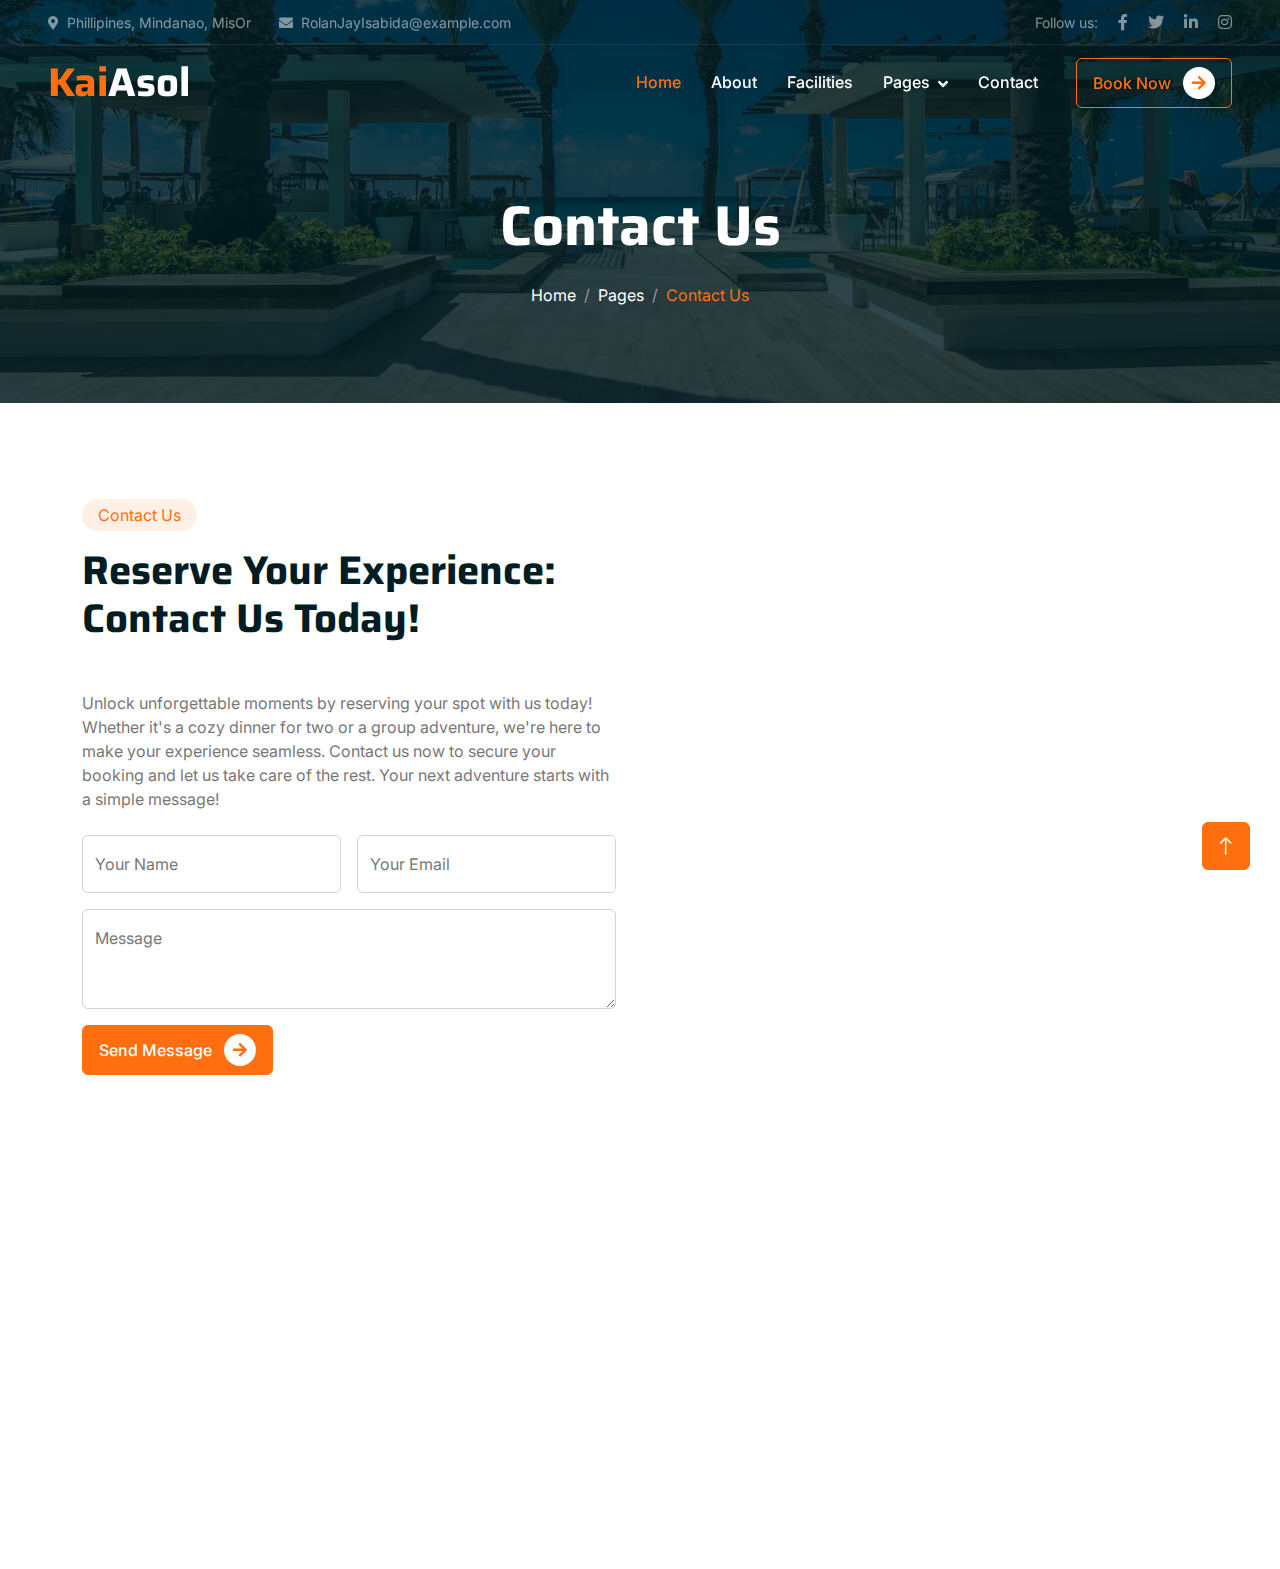
<file: contact.html>
<!DOCTYPE html>
<html lang="en">

<head>
    <meta charset="utf-8">
    <title>Sample Title</title>
    <meta content="width=device-width, initial-scale=1.0" name="viewport">
    <meta content="" name="keywords">
    <meta content="" name="description">

    <!-- Favicon -->
    <link href="img/favicon.ico" rel="icon">

    <!-- Google Web Fonts -->
    <link rel="preconnect" href="https://fonts.googleapis.com">
    <link rel="preconnect" href="https://fonts.gstatic.com" crossorigin>
    <link href="https://fonts.googleapis.com/css2?family=Inter:wght@400;500;600&family=Saira:wght@500;600;700&display=swap" rel="stylesheet"> 

    <!-- Icon Font Stylesheet -->
    <link href="https://cdnjs.cloudflare.com/ajax/libs/font-awesome/5.10.0/css/all.min.css" rel="stylesheet">
    <link href="https://cdn.jsdelivr.net/npm/bootstrap-icons@1.4.1/font/bootstrap-icons.css" rel="stylesheet">

    <!-- Libraries Stylesheet -->
    <link href="lib/animate/animate.min.css" rel="stylesheet">
    <link href="lib/owlcarousel/assets/owl.carousel.min.css" rel="stylesheet">

    <!-- Customized Bootstrap Stylesheet -->
    <link href="css/bootstrap.min.css" rel="stylesheet">

    <!-- Template Stylesheet -->
    <link href="css/style.css" rel="stylesheet">
</head>

<body>
    <!-- Spinner Start -->
    <div id="spinner" class="show bg-white position-fixed translate-middle w-100 vh-100 top-50 start-50 d-flex align-items-center justify-content-center">
        <div class="spinner-grow text-primary" role="status"></div>
    </div>
    <!-- Spinner End -->


    <!-- Navbar Start -->
    <div class="container-fluid fixed-top px-0 wow fadeIn" data-wow-delay="0.1s">

        <div class="top-bar text-white-50 row gx-0 align-items-center d-none d-lg-flex">
            <div class="col-lg-6 px-5 text-start">
                <small><i class="fa fa-map-marker-alt me-2"></i>Phillipines, Mindanao, MisOr</small>
                <small class="ms-4"><i class="fa fa-envelope me-2"></i>RolanJayIsabida@example.com</small>
            </div>
            <div class="col-lg-6 px-5 text-end">
                <small>Follow us:</small>
                <a class="text-white-50 ms-3" href=""><i class="fab fa-facebook-f"></i></a>
                <a class="text-white-50 ms-3" href=""><i class="fab fa-twitter"></i></a>
                <a class="text-white-50 ms-3" href=""><i class="fab fa-linkedin-in"></i></a>
                <a class="text-white-50 ms-3" href=""><i class="fab fa-instagram"></i></a>
            </div>
        </div>

        <nav class="navbar navbar-expand-lg navbar-dark py-lg-0 px-lg-5 wow fadeIn" data-wow-delay="0.1s">
            <a href="index.html" class="navbar-brand ms-4 ms-lg-0">
                <h1 class="fw-bold text-primary m-0">Kai<span class="text-white">Asol</span></h1>
            </a>
            <button type="button" class="navbar-toggler me-4" data-bs-toggle="collapse" data-bs-target="#navbarCollapse">
                <span class="navbar-toggler-icon"></span>
            </button>
            <div class="collapse navbar-collapse" id="navbarCollapse">
                <div class="navbar-nav ms-auto p-4 p-lg-0">
                    <a href="index.html" class="nav-item nav-link active">Home</a>
                    <a href="about.html" class="nav-item nav-link">About</a>
                    <a href="causes.html" class="nav-item nav-link">Facilities</a>
                    <div class="nav-item dropdown">
                        <a href="#" class="nav-link dropdown-toggle" data-bs-toggle="dropdown">Pages</a>
                        <div class="dropdown-menu m-0">
                            <a href="" class="dropdown-item">Room</a>
                            <a href="" class="dropdown-item">Cottage</a>
                            <a href="" class="dropdown-item">Event Hall</a>
                            <a href="" class="dropdown-item">Exsample One</a>
                            <a href="" class="dropdown-item">Exsample Two</a>
                        </div>
                    </div>
                    <a href="contact.html" class="nav-item nav-link">Contact</a>
                </div>
                <div class="d-none d-lg-flex ms-2">
                    <a class="btn btn-outline-primary py-2 px-3" href="">
                        Book Now
                        <div class="d-inline-flex btn-sm-square bg-white text-primary rounded-circle ms-2">
                            <i class="fa fa-arrow-right"></i>
                        </div>
                    </a>
                </div>
            </div>
        </nav>
    </div>
    <!-- Navbar End -->


    <!-- Page Header Start -->
    <div class="container-fluid page-header mb-5 wow fadeIn" data-wow-delay="0.1s">
        <div class="container text-center">
            <h1 class="display-4 text-white animated slideInDown mb-4">Contact Us</h1>
            <nav aria-label="breadcrumb animated slideInDown">
                <ol class="breadcrumb justify-content-center mb-0">
                    <li class="breadcrumb-item"><a class="text-white" href="#">Home</a></li>
                    <li class="breadcrumb-item"><a class="text-white" href="#">Pages</a></li>
                    <li class="breadcrumb-item text-primary active" aria-current="page">Contact Us</li>
                </ol>
            </nav>
        </div>
    </div>
    <!-- Page Header End -->


    <!-- Contact Start -->
    <div class="container-xxl py-5">
        <div class="container">
            <div class="row g-5">
                <div class="col-lg-6 wow fadeIn" data-wow-delay="0.1s">
                    <div class="d-inline-block rounded-pill bg-secondary text-primary py-1 px-3 mb-3">Contact Us</div>
                    <h1 class="display-6 mb-5">Reserve Your Experience: Contact Us Today!

                    </h1>
                    <p class="mb-4">Unlock unforgettable moments by reserving your spot with us today! Whether it's a cozy dinner for two or a group adventure, we're here to make your experience seamless. Contact us now to secure your booking and let us take care of the rest. Your next adventure starts with a simple message!</p>
                    <form>
                        <div class="row g-3">
                            <div class="col-md-6">
                                <div class="form-floating">
                                    <input type="text" class="form-control" id="name" placeholder="Your Name">
                                    <label for="name">Your Name</label>
                                </div>
                            </div>
                            <div class="col-md-6">
                                <div class="form-floating">
                                    <input type="email" class="form-control" id="email" placeholder="Your Email">
                                    <label for="email">Your Email</label>
                                </div>
                            </div>
                            <!-- <div class="col-12">
                                <div class="form-floating">
                                    <input type="text" class="form-control" id="subject" placeholder="Subject">
                                    <label for="subject">Subject</label>
                                </div>
                            </div> -->
                            <div class="col-12">
                                <div class="form-floating">
                                    <textarea class="form-control" placeholder="Leave a message here" id="message" style="height: 100px"></textarea>
                                    <label for="message">Message</label>
                                </div>
                            </div>
                            <div class="col-12">
                                <button class="btn btn-primary py-2 px-3 me-3">
                                    Send Message
                                    <div class="d-inline-flex btn-sm-square bg-white text-primary rounded-circle ms-2">
                                        <i class="fa fa-arrow-right"></i>
                                    </div>
                                </button>
                            </div>
                        </div>
                    </form>
                </div>
                <div class="col-lg-6 wow fadeIn" data-wow-delay="0.5s" style="min-height: 450px;">
                    <div class="position-relative rounded overflow-hidden h-100">
                        <iframe class="position-relative w-100 h-100"
                        src="https://www.google.com/maps/embed?pb=!1m18!1m12!1m3!1d3001156.4288297426!2d-78.01371936852176!3d42.72876761954724!2m3!1f0!2f0!3f0!3m2!1i1024!2i768!4f13.1!3m3!1m2!1s0x4ccc4bf0f123a5a9%3A0xddcfc6c1de189567!2sNew%20York%2C%20USA!5e0!3m2!1sen!2sbd!4v1603794290143!5m2!1sen!2sbd"
                        frameborder="0" style="min-height: 450px; border:0;" allowfullscreen="" aria-hidden="false"
                        tabindex="0"></iframe>
                    </div>
                </div>
            </div>
        </div>
    </div>
    <!-- Contact End -->


    <!-- Footer Start -->
    <div class="container-fluid bg-dark text-white-50 footer mt-5 pt-5 wow fadeIn" data-wow-delay="0.1s">
        <div class="container py-5">
            <div class="row g-5">
                <div class="col-lg-3 col-md-6">
                    <h1 class="fw-bold text-primary mb-4">Kai<span class="text-white">Azol</span></h1>
                    <p>Lorem ipsum dolor sit amet consectetur adipisicing elit. Aut officiis enim excepturi quae consequuntur, dolorem corrupti vitae ex doloremque fuga.</p>
                    <div class="d-flex pt-2">
                        <a class="btn btn-square me-1" href=""><i class="fab fa-twitter"></i></a>
                        <a class="btn btn-square me-1" href=""><i class="fab fa-facebook-f"></i></a>
                        <a class="btn btn-square me-1" href=""><i class="fab fa-youtube"></i></a>
                        <a class="btn btn-square me-0" href=""><i class="fab fa-linkedin-in"></i></a>
                    </div>
                </div>
                <div class="col-lg-3 col-md-6">
                    <h5 class="text-light mb-4">Address</h5>
                    <p><i class="fa fa-map-marker-alt me-3"></i>Phillipines , Mindanao, MisOr</p>
                    <p><i class="fa fa-phone-alt me-3"></i>+000 000 000 00</p>
                    <p><i class="fa fa-envelope me-3"></i>RolanJayIsabida@example.com</p>
                </div>
                <div class="col-lg-3 col-md-6">
                    <h5 class="text-light mb-4">Quick Links</h5>
                    <a class="btn btn-link" href="">About Us</a>
                    <a class="btn btn-link" href="">Contact Us</a>
                    <a class="btn btn-link" href="">Our Services</a>
                    <a class="btn btn-link" href="">Terms & Condition</a>
                    <a class="btn btn-link" href="">Support</a>
                </div>
                <div class="col-lg-3 col-md-6">
                   
                    <div class="position-relative mx-auto" style="max-width: 400px;">
                        <button type="button" class="btn btn-primary py-2 position-absolute top-0 end-0 mt-2 me-2">Book Now</button>
                    </div>
                </div>
            </div>
        </div>
        <!-- <div class="container-fluid copyright">
            <div class="container">
                <div class="row">
                    <div class="col-md-6 text-center text-md-start mb-3 mb-md-0">
                        &copy; <a href="#">Your Site Name</a>, All Right Reserved.
                    </div>
                    <div class="col-md-6 text-center text-md-end"> -->
                        <!--/*** This template is free as long as you keep the footer author’s credit link/attribution link/backlink. If you'd like to use the template without the footer author’s credit link/attribution link/backlink, you can purchase the Credit Removal License from "https://htmlcodex.com/credit-removal". Thank you for your support. ***/-->
                        <!-- Designed By <a href="https://htmlcodex.com">HTML Codex</a>
                    </div>
                </div>
            </div>
        </div> -->
    </div>
    <!-- Footer End -->


    <!-- Back to Top -->
    <a href="#" class="btn btn-lg btn-primary btn-lg-square back-to-top"><i class="bi bi-arrow-up"></i></a>


    <!-- JavaScript Libraries -->
    <script src="https://code.jquery.com/jquery-3.4.1.min.js"></script>
    <script src="https://cdn.jsdelivr.net/npm/bootstrap@5.0.0/dist/js/bootstrap.bundle.min.js"></script>
    <script src="lib/wow/wow.min.js"></script>
    <script src="lib/easing/easing.min.js"></script>
    <script src="lib/waypoints/waypoints.min.js"></script>
    <script src="lib/owlcarousel/owl.carousel.min.js"></script>
    <script src="lib/parallax/parallax.min.js"></script>

    <!-- Template Javascript -->
    <script src="js/main.js"></script>
</body>

</html>
</file>
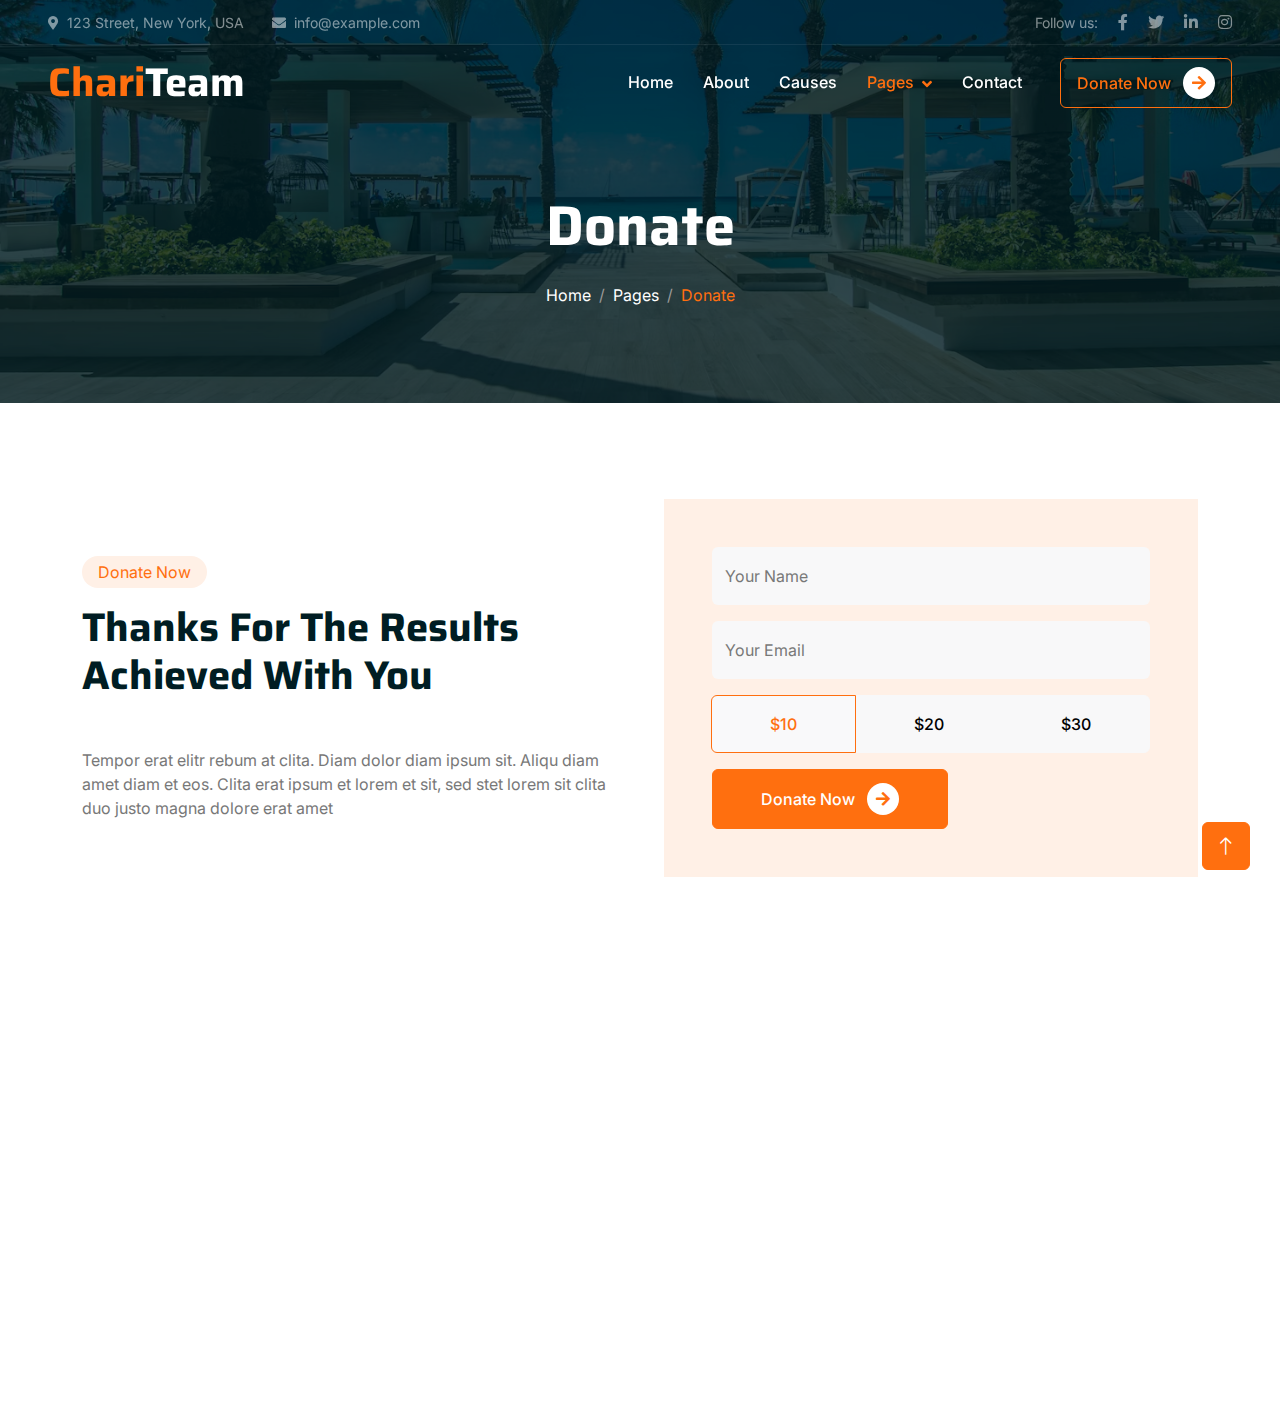
<file: donate.html>
<!DOCTYPE html>
<html lang="en">

<head>
    <meta charset="utf-8">
    <title>ChariTeam - Free Nonprofit Website Template</title>
    <meta content="width=device-width, initial-scale=1.0" name="viewport">
    <meta content="" name="keywords">
    <meta content="" name="description">

    <!-- Favicon -->
    <link href="img/favicon.ico" rel="icon">

    <!-- Google Web Fonts -->
    <link rel="preconnect" href="https://fonts.googleapis.com">
    <link rel="preconnect" href="https://fonts.gstatic.com" crossorigin>
    <link href="https://fonts.googleapis.com/css2?family=Inter:wght@400;500;600&family=Saira:wght@500;600;700&display=swap" rel="stylesheet"> 

    <!-- Icon Font Stylesheet -->
    <link href="https://cdnjs.cloudflare.com/ajax/libs/font-awesome/5.10.0/css/all.min.css" rel="stylesheet">
    <link href="https://cdn.jsdelivr.net/npm/bootstrap-icons@1.4.1/font/bootstrap-icons.css" rel="stylesheet">

    <!-- Libraries Stylesheet -->
    <link href="lib/animate/animate.min.css" rel="stylesheet">
    <link href="lib/owlcarousel/assets/owl.carousel.min.css" rel="stylesheet">

    <!-- Customized Bootstrap Stylesheet -->
    <link href="css/bootstrap.min.css" rel="stylesheet">

    <!-- Template Stylesheet -->
    <link href="css/style.css" rel="stylesheet">
</head>

<body>
    <!-- Spinner Start -->
    <div id="spinner" class="show bg-white position-fixed translate-middle w-100 vh-100 top-50 start-50 d-flex align-items-center justify-content-center">
        <div class="spinner-grow text-primary" role="status"></div>
    </div>
    <!-- Spinner End -->


    <!-- Navbar Start -->
    <div class="container-fluid fixed-top px-0 wow fadeIn" data-wow-delay="0.1s">
        <div class="top-bar text-white-50 row gx-0 align-items-center d-none d-lg-flex">
            <div class="col-lg-6 px-5 text-start">
                <small><i class="fa fa-map-marker-alt me-2"></i>123 Street, New York, USA</small>
                <small class="ms-4"><i class="fa fa-envelope me-2"></i>info@example.com</small>
            </div>
            <div class="col-lg-6 px-5 text-end">
                <small>Follow us:</small>
                <a class="text-white-50 ms-3" href=""><i class="fab fa-facebook-f"></i></a>
                <a class="text-white-50 ms-3" href=""><i class="fab fa-twitter"></i></a>
                <a class="text-white-50 ms-3" href=""><i class="fab fa-linkedin-in"></i></a>
                <a class="text-white-50 ms-3" href=""><i class="fab fa-instagram"></i></a>
            </div>
        </div>

        <nav class="navbar navbar-expand-lg navbar-dark py-lg-0 px-lg-5 wow fadeIn" data-wow-delay="0.1s">
            <a href="index.html" class="navbar-brand ms-4 ms-lg-0">
                <h1 class="fw-bold text-primary m-0">Chari<span class="text-white">Team</span></h1>
            </a>
            <button type="button" class="navbar-toggler me-4" data-bs-toggle="collapse" data-bs-target="#navbarCollapse">
                <span class="navbar-toggler-icon"></span>
            </button>
            <div class="collapse navbar-collapse" id="navbarCollapse">
                <div class="navbar-nav ms-auto p-4 p-lg-0">
                    <a href="index.html" class="nav-item nav-link">Home</a>
                    <a href="about.html" class="nav-item nav-link">About</a>
                    <a href="causes.html" class="nav-item nav-link">Causes</a>
                    <div class="nav-item dropdown">
                        <a href="#" class="nav-link dropdown-toggle active" data-bs-toggle="dropdown">Pages</a>
                        <div class="dropdown-menu m-0">
                            <a href="service.html" class="dropdown-item">Service</a>
                            <a href="donate.html" class="dropdown-item active">Donate</a>
                            <a href="team.html" class="dropdown-item">Our Team</a>
                            <a href="testimonial.html" class="dropdown-item">Testimonial</a>
                            <a href="404.html" class="dropdown-item">404 Page</a>
                        </div>
                    </div>
                    <a href="contact.html" class="nav-item nav-link">Contact</a>
                </div>
                <div class="d-none d-lg-flex ms-2">
                    <a class="btn btn-outline-primary py-2 px-3" href="">
                        Donate Now
                        <div class="d-inline-flex btn-sm-square bg-white text-primary rounded-circle ms-2">
                            <i class="fa fa-arrow-right"></i>
                        </div>
                    </a>
                </div>
            </div>
        </nav>
    </div>
    <!-- Navbar End -->


    <!-- Page Header Start -->
    <div class="container-fluid page-header mb-5 wow fadeIn" data-wow-delay="0.1s">
        <div class="container text-center">
            <h1 class="display-4 text-white animated slideInDown mb-4">Donate</h1>
            <nav aria-label="breadcrumb animated slideInDown">
                <ol class="breadcrumb justify-content-center mb-0">
                    <li class="breadcrumb-item"><a class="text-white" href="#">Home</a></li>
                    <li class="breadcrumb-item"><a class="text-white" href="#">Pages</a></li>
                    <li class="breadcrumb-item text-primary active" aria-current="page">Donate</li>
                </ol>
            </nav>
        </div>
    </div>
    <!-- Page Header End -->


    <!-- Donate Start -->
    <div class="container-fluid py-5">
        <div class="container">
            <div class="row g-5 align-items-center">
                <div class="col-lg-6 wow fadeIn" data-wow-delay="0.1s">
                    <div class="d-inline-block rounded-pill bg-secondary text-primary py-1 px-3 mb-3">Donate Now</div>
                    <h1 class="display-6 mb-5">Thanks For The Results Achieved With You</h1>
                    <p class="mb-0">Tempor erat elitr rebum at clita. Diam dolor diam ipsum sit. Aliqu diam amet diam et eos. Clita erat ipsum et lorem et sit, sed stet lorem sit clita duo justo magna dolore erat amet</p>
                </div>
                <div class="col-lg-6 wow fadeIn" data-wow-delay="0.5s">
                    <div class="h-100 bg-secondary p-5">
                        <form>
                            <div class="row g-3">
                                <div class="col-12">
                                    <div class="form-floating">
                                        <input type="text" class="form-control bg-light border-0" id="name" placeholder="Your Name">
                                        <label for="name">Your Name</label>
                                    </div>
                                </div>
                                <div class="col-12">
                                    <div class="form-floating">
                                        <input type="email" class="form-control bg-light border-0" id="email" placeholder="Your Email">
                                        <label for="email">Your Email</label>
                                    </div>
                                </div>
                                <div class="col-12">
                                    <div class="btn-group d-flex justify-content-around">
                                        <input type="radio" class="btn-check" name="btnradio" id="btnradio1" checked>
                                        <label class="btn btn-light py-3" for="btnradio1">$10</label>

                                        <input type="radio" class="btn-check" name="btnradio" id="btnradio2">
                                        <label class="btn btn-light py-3" for="btnradio2">$20</label>

                                        <input type="radio" class="btn-check" name="btnradio" id="btnradio3">
                                        <label class="btn btn-light py-3" for="btnradio3">$30</label>
                                    </div>
                                </div>
                                <div class="col-12">
                                    <button class="btn btn-primary px-5" style="height: 60px;">
                                        Donate Now
                                        <div class="d-inline-flex btn-sm-square bg-white text-primary rounded-circle ms-2">
                                            <i class="fa fa-arrow-right"></i>
                                        </div>
                                    </button>
                                </div>
                            </div>
                        </form>
                    </div>
                </div>
            </div>
        </div>
    </div>
    <!-- Donate End -->
        

    <!-- Footer Start -->
    <div class="container-fluid bg-dark text-white-50 footer mt-5 pt-5 wow fadeIn" data-wow-delay="0.1s">
        <div class="container py-5">
            <div class="row g-5">
                <div class="col-lg-3 col-md-6">
                    <h1 class="fw-bold text-primary mb-4">Chari<span class="text-white">Team</span></h1>
                    <p>Diam dolor diam ipsum sit. Aliqu diam amet diam et eos. Clita erat ipsum et lorem et sit, sed stet lorem sit clita</p>
                    <div class="d-flex pt-2">
                        <a class="btn btn-square me-1" href=""><i class="fab fa-twitter"></i></a>
                        <a class="btn btn-square me-1" href=""><i class="fab fa-facebook-f"></i></a>
                        <a class="btn btn-square me-1" href=""><i class="fab fa-youtube"></i></a>
                        <a class="btn btn-square me-0" href=""><i class="fab fa-linkedin-in"></i></a>
                    </div>
                </div>
                <div class="col-lg-3 col-md-6">
                    <h5 class="text-light mb-4">Address</h5>
                    <p><i class="fa fa-map-marker-alt me-3"></i>123 Street, New York, USA</p>
                    <p><i class="fa fa-phone-alt me-3"></i>+012 345 67890</p>
                    <p><i class="fa fa-envelope me-3"></i>info@example.com</p>
                </div>
                <div class="col-lg-3 col-md-6">
                    <h5 class="text-light mb-4">Quick Links</h5>
                    <a class="btn btn-link" href="">About Us</a>
                    <a class="btn btn-link" href="">Contact Us</a>
                    <a class="btn btn-link" href="">Our Services</a>
                    <a class="btn btn-link" href="">Terms & Condition</a>
                    <a class="btn btn-link" href="">Support</a>
                </div>
                <div class="col-lg-3 col-md-6">
                    <h5 class="text-light mb-4">Newsletter</h5>
                    <p>Dolor amet sit justo amet elitr clita ipsum elitr est.</p>
                    <div class="position-relative mx-auto" style="max-width: 400px;">
                        <input class="form-control bg-transparent w-100 py-3 ps-4 pe-5" type="text" placeholder="Your email">
                        <button type="button" class="btn btn-primary py-2 position-absolute top-0 end-0 mt-2 me-2">SignUp</button>
                    </div>
                </div>
            </div>
        </div>
        <div class="container-fluid copyright">
            <div class="container">
                <div class="row">
                    <div class="col-md-6 text-center text-md-start mb-3 mb-md-0">
                        &copy; <a href="#">Your Site Name</a>, All Right Reserved.
                    </div>
                    <div class="col-md-6 text-center text-md-end">
                        <!--/*** This template is free as long as you keep the footer author’s credit link/attribution link/backlink. If you'd like to use the template without the footer author’s credit link/attribution link/backlink, you can purchase the Credit Removal License from "https://htmlcodex.com/credit-removal". Thank you for your support. ***/-->
                        Designed By <a href="https://htmlcodex.com">HTML Codex</a>
                    </div>
                </div>
            </div>
        </div>
    </div>
    <!-- Footer End -->


    <!-- Back to Top -->
    <a href="#" class="btn btn-lg btn-primary btn-lg-square back-to-top"><i class="bi bi-arrow-up"></i></a>


    <!-- JavaScript Libraries -->
    <script src="https://code.jquery.com/jquery-3.4.1.min.js"></script>
    <script src="https://cdn.jsdelivr.net/npm/bootstrap@5.0.0/dist/js/bootstrap.bundle.min.js"></script>
    <script src="lib/wow/wow.min.js"></script>
    <script src="lib/easing/easing.min.js"></script>
    <script src="lib/waypoints/waypoints.min.js"></script>
    <script src="lib/owlcarousel/owl.carousel.min.js"></script>
    <script src="lib/parallax/parallax.min.js"></script>

    <!-- Template Javascript -->
    <script src="js/main.js"></script>
</body>

</html>
</file>
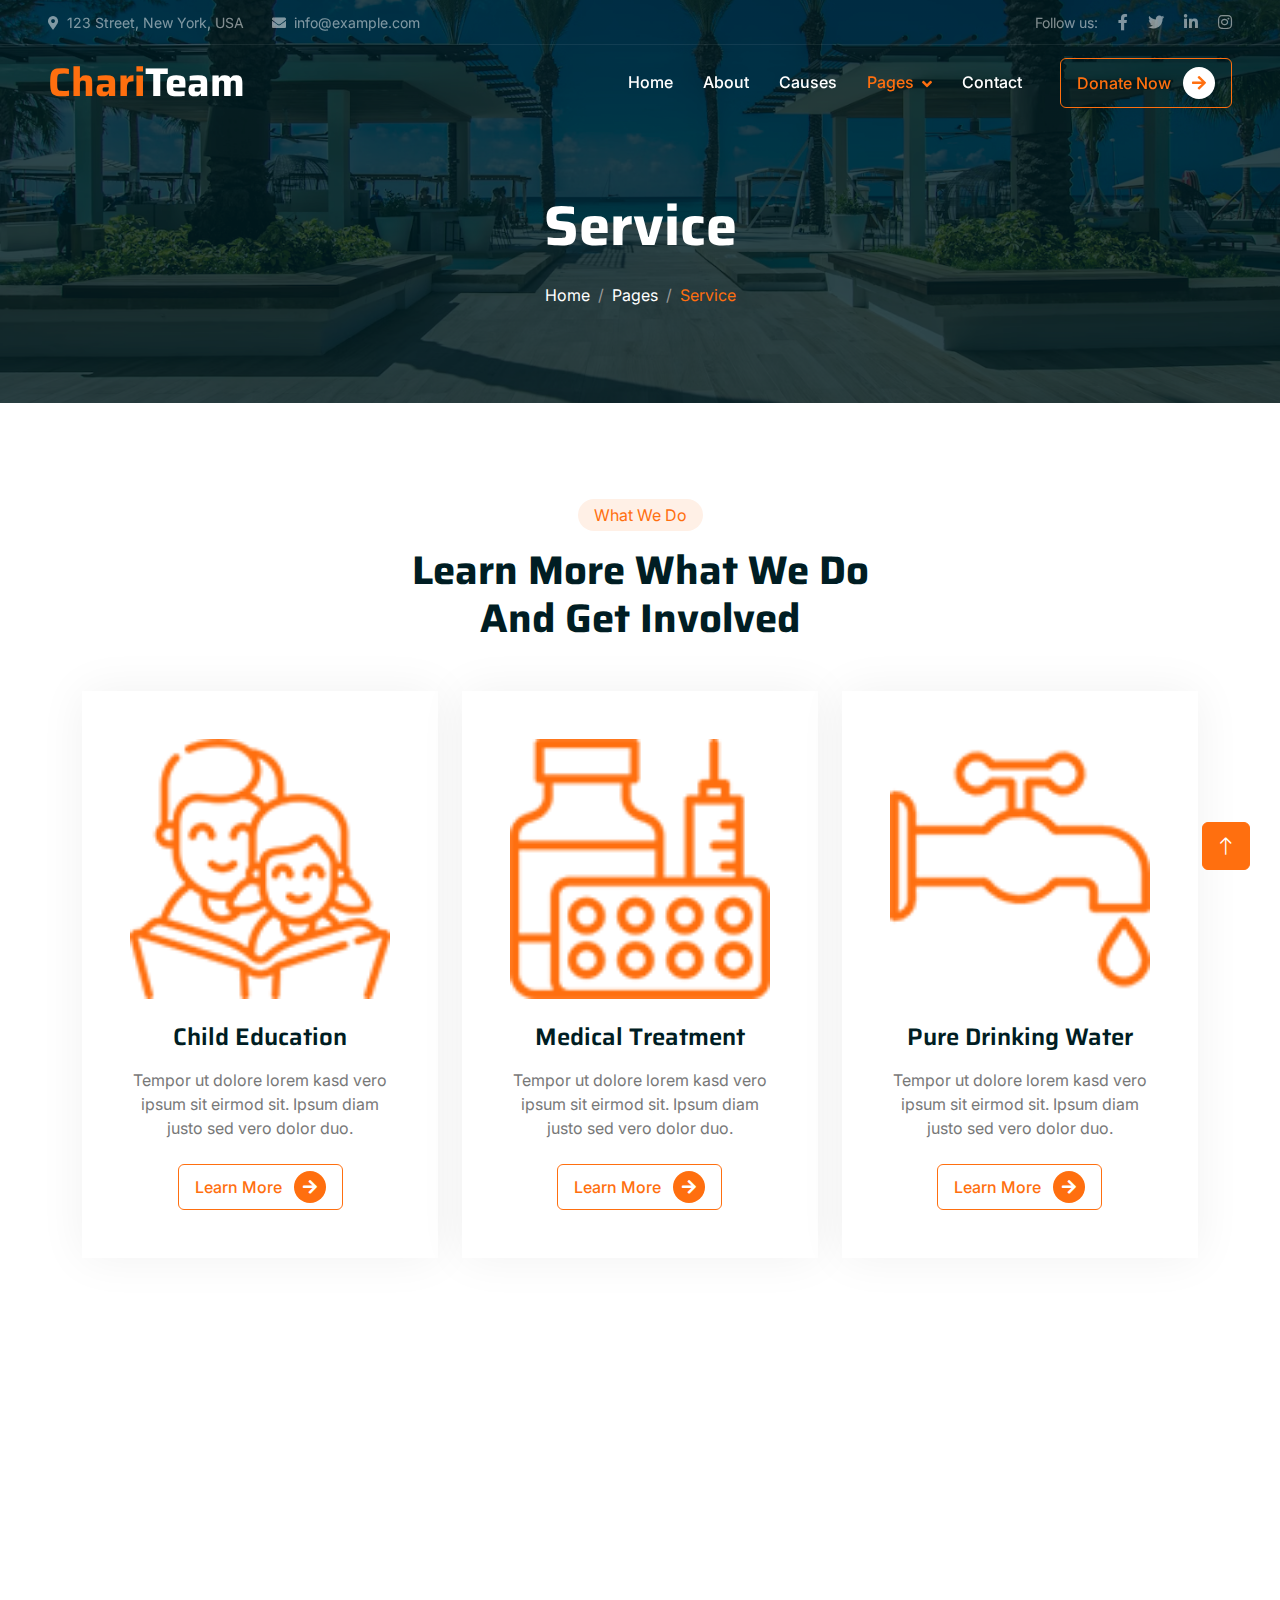
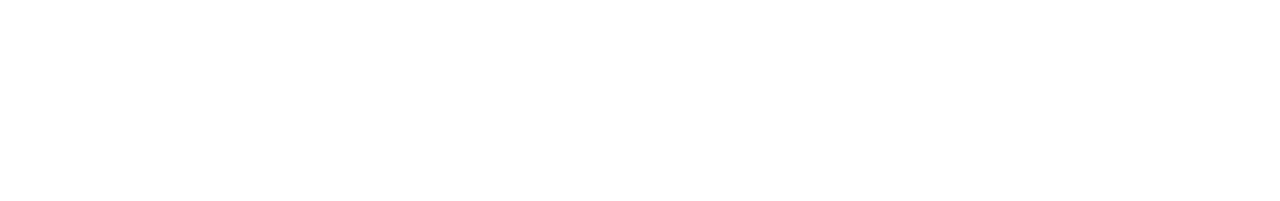
<file: service.html>
<!DOCTYPE html>
<html lang="en">

<head>
    <meta charset="utf-8">
    <title>ChariTeam - Free Nonprofit Website Template</title>
    <meta content="width=device-width, initial-scale=1.0" name="viewport">
    <meta content="" name="keywords">
    <meta content="" name="description">

    <!-- Favicon -->
    <link href="img/favicon.ico" rel="icon">

    <!-- Google Web Fonts -->
    <link rel="preconnect" href="https://fonts.googleapis.com">
    <link rel="preconnect" href="https://fonts.gstatic.com" crossorigin>
    <link href="https://fonts.googleapis.com/css2?family=Inter:wght@400;500;600&family=Saira:wght@500;600;700&display=swap" rel="stylesheet"> 

    <!-- Icon Font Stylesheet -->
    <link href="https://cdnjs.cloudflare.com/ajax/libs/font-awesome/5.10.0/css/all.min.css" rel="stylesheet">
    <link href="https://cdn.jsdelivr.net/npm/bootstrap-icons@1.4.1/font/bootstrap-icons.css" rel="stylesheet">

    <!-- Libraries Stylesheet -->
    <link href="lib/animate/animate.min.css" rel="stylesheet">
    <link href="lib/owlcarousel/assets/owl.carousel.min.css" rel="stylesheet">

    <!-- Customized Bootstrap Stylesheet -->
    <link href="css/bootstrap.min.css" rel="stylesheet">

    <!-- Template Stylesheet -->
    <link href="css/style.css" rel="stylesheet">
</head>

<body>
    <!-- Spinner Start -->
    <div id="spinner" class="show bg-white position-fixed translate-middle w-100 vh-100 top-50 start-50 d-flex align-items-center justify-content-center">
        <div class="spinner-grow text-primary" role="status"></div>
    </div>
    <!-- Spinner End -->


    <!-- Navbar Start -->
    <div class="container-fluid fixed-top px-0 wow fadeIn" data-wow-delay="0.1s">
        <div class="top-bar text-white-50 row gx-0 align-items-center d-none d-lg-flex">
            <div class="col-lg-6 px-5 text-start">
                <small><i class="fa fa-map-marker-alt me-2"></i>123 Street, New York, USA</small>
                <small class="ms-4"><i class="fa fa-envelope me-2"></i>info@example.com</small>
            </div>
            <div class="col-lg-6 px-5 text-end">
                <small>Follow us:</small>
                <a class="text-white-50 ms-3" href=""><i class="fab fa-facebook-f"></i></a>
                <a class="text-white-50 ms-3" href=""><i class="fab fa-twitter"></i></a>
                <a class="text-white-50 ms-3" href=""><i class="fab fa-linkedin-in"></i></a>
                <a class="text-white-50 ms-3" href=""><i class="fab fa-instagram"></i></a>
            </div>
        </div>

        <nav class="navbar navbar-expand-lg navbar-dark py-lg-0 px-lg-5 wow fadeIn" data-wow-delay="0.1s">
            <a href="index.html" class="navbar-brand ms-4 ms-lg-0">
                <h1 class="fw-bold text-primary m-0">Chari<span class="text-white">Team</span></h1>
            </a>
            <button type="button" class="navbar-toggler me-4" data-bs-toggle="collapse" data-bs-target="#navbarCollapse">
                <span class="navbar-toggler-icon"></span>
            </button>
            <div class="collapse navbar-collapse" id="navbarCollapse">
                <div class="navbar-nav ms-auto p-4 p-lg-0">
                    <a href="index.html" class="nav-item nav-link">Home</a>
                    <a href="about.html" class="nav-item nav-link">About</a>
                    <a href="causes.html" class="nav-item nav-link">Causes</a>
                    <div class="nav-item dropdown">
                        <a href="#" class="nav-link dropdown-toggle active" data-bs-toggle="dropdown">Pages</a>
                        <div class="dropdown-menu m-0">
                            <a href="service.html" class="dropdown-item active">Service</a>
                            <a href="donate.html" class="dropdown-item">Donate</a>
                            <a href="team.html" class="dropdown-item">Our Team</a>
                            <a href="testimonial.html" class="dropdown-item">Testimonial</a>
                            <a href="404.html" class="dropdown-item">404 Page</a>
                        </div>
                    </div>
                    <a href="contact.html" class="nav-item nav-link">Contact</a>
                </div>
                <div class="d-none d-lg-flex ms-2">
                    <a class="btn btn-outline-primary py-2 px-3" href="">
                        Donate Now
                        <div class="d-inline-flex btn-sm-square bg-white text-primary rounded-circle ms-2">
                            <i class="fa fa-arrow-right"></i>
                        </div>
                    </a>
                </div>
            </div>
        </nav>
    </div>
    <!-- Navbar End -->


    <!-- Page Header Start -->
    <div class="container-fluid page-header mb-5 wow fadeIn" data-wow-delay="0.1s">
        <div class="container text-center">
            <h1 class="display-4 text-white animated slideInDown mb-4">Service</h1>
            <nav aria-label="breadcrumb animated slideInDown">
                <ol class="breadcrumb justify-content-center mb-0">
                    <li class="breadcrumb-item"><a class="text-white" href="#">Home</a></li>
                    <li class="breadcrumb-item"><a class="text-white" href="#">Pages</a></li>
                    <li class="breadcrumb-item text-primary active" aria-current="page">Service</li>
                </ol>
            </nav>
        </div>
    </div>
    <!-- Page Header End -->


    <!-- Service Start -->
    <div class="container-xxl py-5">
        <div class="container">
            <div class="text-center mx-auto mb-5 wow fadeInUp" data-wow-delay="0.1s" style="max-width: 500px;">
                <div class="d-inline-block rounded-pill bg-secondary text-primary py-1 px-3 mb-3">What We Do</div>
                <h1 class="display-6 mb-5">Learn More What We Do And Get Involved</h1>
            </div>
            <div class="row g-4 justify-content-center">
                <div class="col-lg-4 col-md-6 wow fadeInUp" data-wow-delay="0.1s">
                    <div class="service-item bg-white text-center h-100 p-4 p-xl-5">
                        <img class="img-fluid mb-4" src="img/icon-1.png" alt="">
                        <h4 class="mb-3">Child Education</h4>
                        <p class="mb-4">Tempor ut dolore lorem kasd vero ipsum sit eirmod sit. Ipsum diam justo sed vero dolor duo.</p>
                        <a class="btn btn-outline-primary px-3" href="">
                            Learn More
                            <div class="d-inline-flex btn-sm-square bg-primary text-white rounded-circle ms-2">
                                <i class="fa fa-arrow-right"></i>
                            </div>
                        </a>
                    </div>
                </div>
                <div class="col-lg-4 col-md-6 wow fadeInUp" data-wow-delay="0.3s">
                    <div class="service-item bg-white text-center h-100 p-4 p-xl-5">
                        <img class="img-fluid mb-4" src="img/icon-2.png" alt="">
                        <h4 class="mb-3">Medical Treatment</h4>
                        <p class="mb-4">Tempor ut dolore lorem kasd vero ipsum sit eirmod sit. Ipsum diam justo sed vero dolor duo.</p>
                        <a class="btn btn-outline-primary px-3" href="">
                            Learn More
                            <div class="d-inline-flex btn-sm-square bg-primary text-white rounded-circle ms-2">
                                <i class="fa fa-arrow-right"></i>
                            </div>
                        </a>
                    </div>
                </div>
                <div class="col-lg-4 col-md-6 wow fadeInUp" data-wow-delay="0.5s">
                    <div class="service-item bg-white text-center h-100 p-4 p-xl-5">
                        <img class="img-fluid mb-4" src="img/icon-3.png" alt="">
                        <h4 class="mb-3">Pure Drinking Water</h4>
                        <p class="mb-4">Tempor ut dolore lorem kasd vero ipsum sit eirmod sit. Ipsum diam justo sed vero dolor duo.</p>
                        <a class="btn btn-outline-primary px-3" href="">
                            Learn More
                            <div class="d-inline-flex btn-sm-square bg-primary text-white rounded-circle ms-2">
                                <i class="fa fa-arrow-right"></i>
                            </div>
                        </a>
                    </div>
                </div>
            </div>
        </div>
    </div>
    <!-- Service End -->
        

    <!-- Footer Start -->
    <div class="container-fluid bg-dark text-white-50 footer mt-5 pt-5 wow fadeIn" data-wow-delay="0.1s">
        <div class="container py-5">
            <div class="row g-5">
                <div class="col-lg-3 col-md-6">
                    <h1 class="fw-bold text-primary mb-4">Chari<span class="text-white">Team</span></h1>
                    <p>Diam dolor diam ipsum sit. Aliqu diam amet diam et eos. Clita erat ipsum et lorem et sit, sed stet lorem sit clita</p>
                    <div class="d-flex pt-2">
                        <a class="btn btn-square me-1" href=""><i class="fab fa-twitter"></i></a>
                        <a class="btn btn-square me-1" href=""><i class="fab fa-facebook-f"></i></a>
                        <a class="btn btn-square me-1" href=""><i class="fab fa-youtube"></i></a>
                        <a class="btn btn-square me-0" href=""><i class="fab fa-linkedin-in"></i></a>
                    </div>
                </div>
                <div class="col-lg-3 col-md-6">
                    <h5 class="text-light mb-4">Address</h5>
                    <p><i class="fa fa-map-marker-alt me-3"></i>123 Street, New York, USA</p>
                    <p><i class="fa fa-phone-alt me-3"></i>+012 345 67890</p>
                    <p><i class="fa fa-envelope me-3"></i>info@example.com</p>
                </div>
                <div class="col-lg-3 col-md-6">
                    <h5 class="text-light mb-4">Quick Links</h5>
                    <a class="btn btn-link" href="">About Us</a>
                    <a class="btn btn-link" href="">Contact Us</a>
                    <a class="btn btn-link" href="">Our Services</a>
                    <a class="btn btn-link" href="">Terms & Condition</a>
                    <a class="btn btn-link" href="">Support</a>
                </div>
                <div class="col-lg-3 col-md-6">
                    <h5 class="text-light mb-4">Newsletter</h5>
                    <p>Dolor amet sit justo amet elitr clita ipsum elitr est.</p>
                    <div class="position-relative mx-auto" style="max-width: 400px;">
                        <input class="form-control bg-transparent w-100 py-3 ps-4 pe-5" type="text" placeholder="Your email">
                        <button type="button" class="btn btn-primary py-2 position-absolute top-0 end-0 mt-2 me-2">SignUp</button>
                    </div>
                </div>
            </div>
        </div>
        <div class="container-fluid copyright">
            <div class="container">
                <div class="row">
                    <div class="col-md-6 text-center text-md-start mb-3 mb-md-0">
                        &copy; <a href="#">Your Site Name</a>, All Right Reserved.
                    </div>
                    <div class="col-md-6 text-center text-md-end">
                        <!--/*** This template is free as long as you keep the footer author’s credit link/attribution link/backlink. If you'd like to use the template without the footer author’s credit link/attribution link/backlink, you can purchase the Credit Removal License from "https://htmlcodex.com/credit-removal". Thank you for your support. ***/-->
                        Designed By <a href="https://htmlcodex.com">HTML Codex</a>
                    </div>
                </div>
            </div>
        </div>
    </div>
    <!-- Footer End -->


    <!-- Back to Top -->
    <a href="#" class="btn btn-lg btn-primary btn-lg-square back-to-top"><i class="bi bi-arrow-up"></i></a>


    <!-- JavaScript Libraries -->
    <script src="https://code.jquery.com/jquery-3.4.1.min.js"></script>
    <script src="https://cdn.jsdelivr.net/npm/bootstrap@5.0.0/dist/js/bootstrap.bundle.min.js"></script>
    <script src="lib/wow/wow.min.js"></script>
    <script src="lib/easing/easing.min.js"></script>
    <script src="lib/waypoints/waypoints.min.js"></script>
    <script src="lib/owlcarousel/owl.carousel.min.js"></script>
    <script src="lib/parallax/parallax.min.js"></script>

    <!-- Template Javascript -->
    <script src="js/main.js"></script>
</body>

</html>
</file>
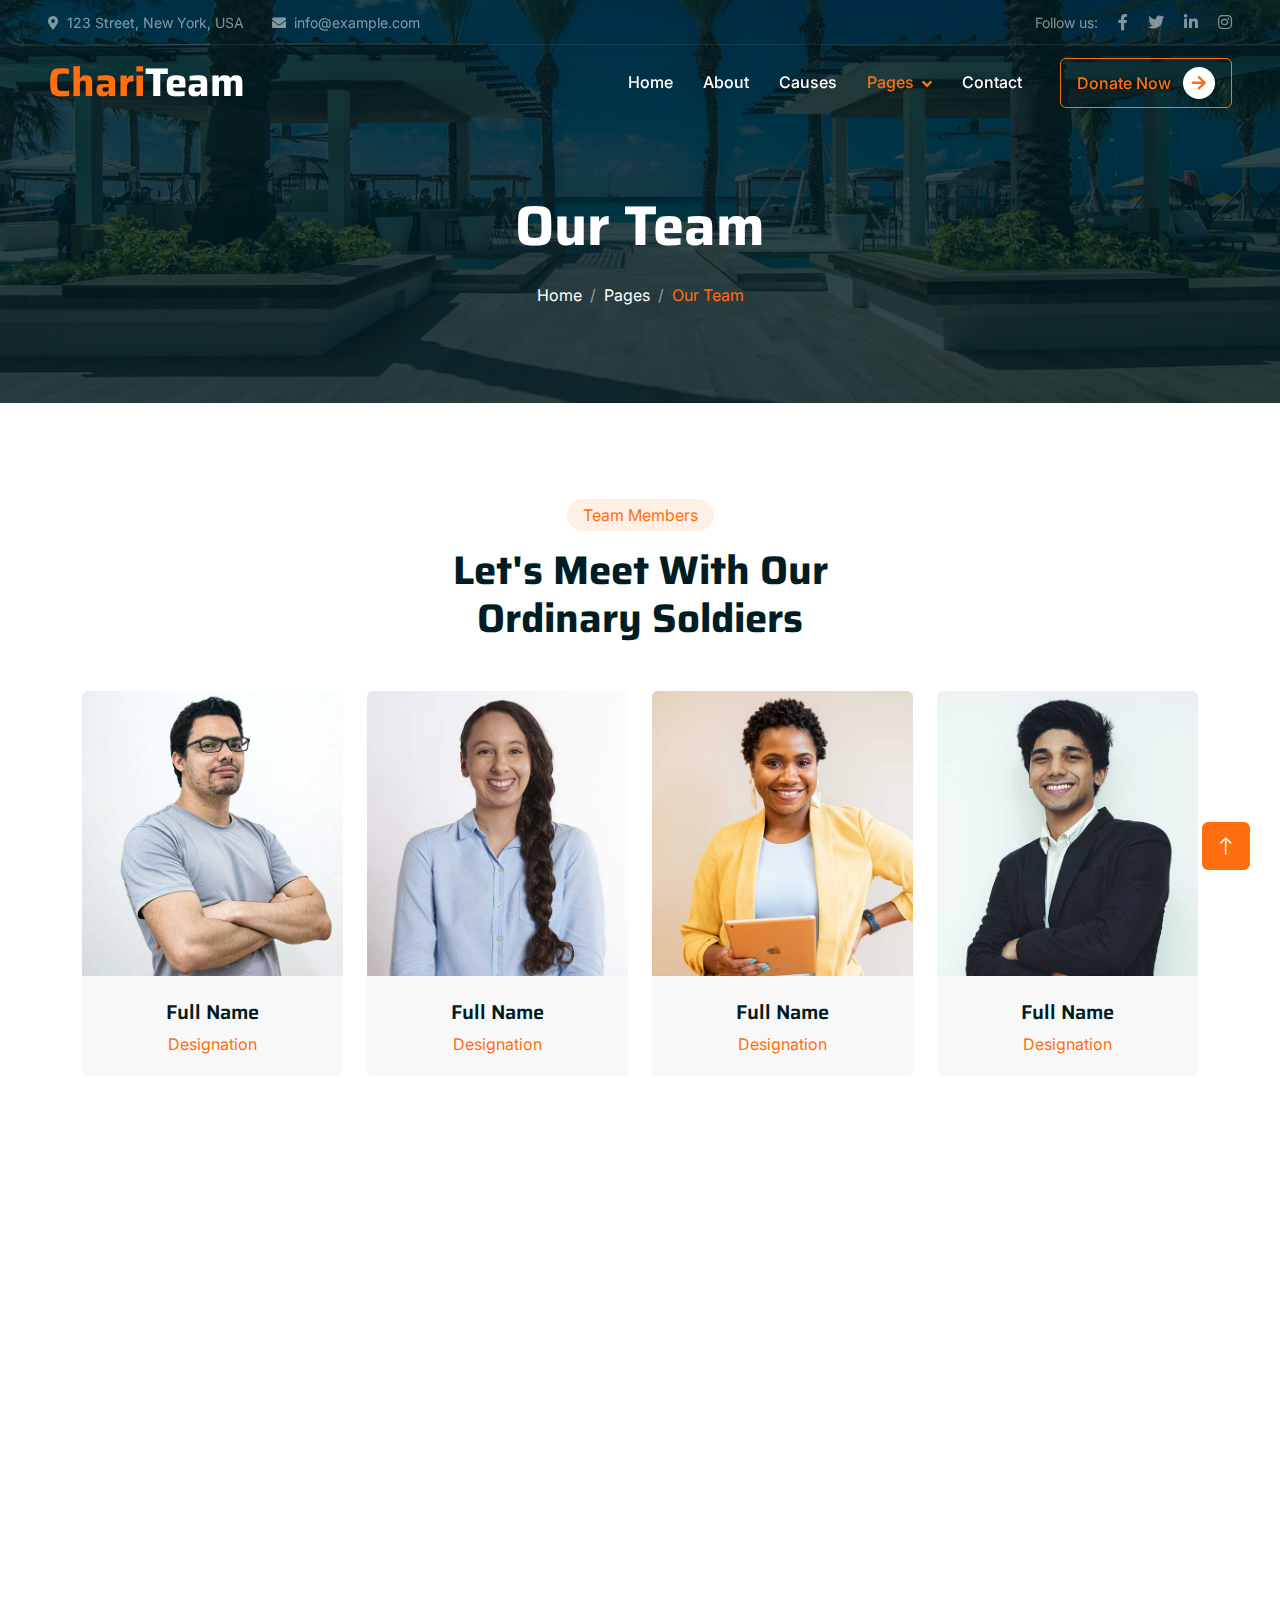
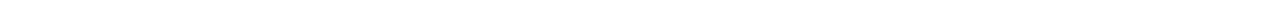
<file: team.html>
<!DOCTYPE html>
<html lang="en">

<head>
    <meta charset="utf-8">
    <title>ChariTeam - Free Nonprofit Website Template</title>
    <meta content="width=device-width, initial-scale=1.0" name="viewport">
    <meta content="" name="keywords">
    <meta content="" name="description">

    <!-- Favicon -->
    <link href="img/favicon.ico" rel="icon">

    <!-- Google Web Fonts -->
    <link rel="preconnect" href="https://fonts.googleapis.com">
    <link rel="preconnect" href="https://fonts.gstatic.com" crossorigin>
    <link href="https://fonts.googleapis.com/css2?family=Inter:wght@400;500;600&family=Saira:wght@500;600;700&display=swap" rel="stylesheet"> 

    <!-- Icon Font Stylesheet -->
    <link href="https://cdnjs.cloudflare.com/ajax/libs/font-awesome/5.10.0/css/all.min.css" rel="stylesheet">
    <link href="https://cdn.jsdelivr.net/npm/bootstrap-icons@1.4.1/font/bootstrap-icons.css" rel="stylesheet">

    <!-- Libraries Stylesheet -->
    <link href="lib/animate/animate.min.css" rel="stylesheet">
    <link href="lib/owlcarousel/assets/owl.carousel.min.css" rel="stylesheet">

    <!-- Customized Bootstrap Stylesheet -->
    <link href="css/bootstrap.min.css" rel="stylesheet">

    <!-- Template Stylesheet -->
    <link href="css/style.css" rel="stylesheet">
</head>

<body>
    <!-- Spinner Start -->
    <div id="spinner" class="show bg-white position-fixed translate-middle w-100 vh-100 top-50 start-50 d-flex align-items-center justify-content-center">
        <div class="spinner-grow text-primary" role="status"></div>
    </div>
    <!-- Spinner End -->


    <!-- Navbar Start -->
    <div class="container-fluid fixed-top px-0 wow fadeIn" data-wow-delay="0.1s">
        <div class="top-bar text-white-50 row gx-0 align-items-center d-none d-lg-flex">
            <div class="col-lg-6 px-5 text-start">
                <small><i class="fa fa-map-marker-alt me-2"></i>123 Street, New York, USA</small>
                <small class="ms-4"><i class="fa fa-envelope me-2"></i>info@example.com</small>
            </div>
            <div class="col-lg-6 px-5 text-end">
                <small>Follow us:</small>
                <a class="text-white-50 ms-3" href=""><i class="fab fa-facebook-f"></i></a>
                <a class="text-white-50 ms-3" href=""><i class="fab fa-twitter"></i></a>
                <a class="text-white-50 ms-3" href=""><i class="fab fa-linkedin-in"></i></a>
                <a class="text-white-50 ms-3" href=""><i class="fab fa-instagram"></i></a>
            </div>
        </div>

        <nav class="navbar navbar-expand-lg navbar-dark py-lg-0 px-lg-5 wow fadeIn" data-wow-delay="0.1s">
            <a href="index.html" class="navbar-brand ms-4 ms-lg-0">
                <h1 class="fw-bold text-primary m-0">Chari<span class="text-white">Team</span></h1>
            </a>
            <button type="button" class="navbar-toggler me-4" data-bs-toggle="collapse" data-bs-target="#navbarCollapse">
                <span class="navbar-toggler-icon"></span>
            </button>
            <div class="collapse navbar-collapse" id="navbarCollapse">
                <div class="navbar-nav ms-auto p-4 p-lg-0">
                    <a href="index.html" class="nav-item nav-link">Home</a>
                    <a href="about.html" class="nav-item nav-link">About</a>
                    <a href="causes.html" class="nav-item nav-link">Causes</a>
                    <div class="nav-item dropdown">
                        <a href="#" class="nav-link dropdown-toggle active" data-bs-toggle="dropdown">Pages</a>
                        <div class="dropdown-menu m-0">
                            <a href="service.html" class="dropdown-item">Service</a>
                            <a href="donate.html" class="dropdown-item">Donate</a>
                            <a href="team.html" class="dropdown-item active">Our Team</a>
                            <a href="testimonial.html" class="dropdown-item">Testimonial</a>
                            <a href="404.html" class="dropdown-item">404 Page</a>
                        </div>
                    </div>
                    <a href="contact.html" class="nav-item nav-link">Contact</a>
                </div>
                <div class="d-none d-lg-flex ms-2">
                    <a class="btn btn-outline-primary py-2 px-3" href="">
                        Donate Now
                        <div class="d-inline-flex btn-sm-square bg-white text-primary rounded-circle ms-2">
                            <i class="fa fa-arrow-right"></i>
                        </div>
                    </a>
                </div>
            </div>
        </nav>
    </div>
    <!-- Navbar End -->


    <!-- Page Header Start -->
    <div class="container-fluid page-header mb-5 wow fadeIn" data-wow-delay="0.1s">
        <div class="container text-center">
            <h1 class="display-4 text-white animated slideInDown mb-4">Our Team</h1>
            <nav aria-label="breadcrumb animated slideInDown">
                <ol class="breadcrumb justify-content-center mb-0">
                    <li class="breadcrumb-item"><a class="text-white" href="#">Home</a></li>
                    <li class="breadcrumb-item"><a class="text-white" href="#">Pages</a></li>
                    <li class="breadcrumb-item text-primary active" aria-current="page">Our Team</li>
                </ol>
            </nav>
        </div>
    </div>
    <!-- Page Header End -->


    <!-- Team Start -->
    <div class="container-xxl py-5">
        <div class="container">
            <div class="text-center mx-auto mb-5 wow fadeInUp" data-wow-delay="0.1s" style="max-width: 500px;">
                <div class="d-inline-block rounded-pill bg-secondary text-primary py-1 px-3 mb-3">Team Members</div>
                <h1 class="display-6 mb-5">Let's Meet With Our Ordinary Soldiers</h1>
            </div>
            <div class="row g-4">
                <div class="col-lg-3 col-md-6 wow fadeInUp" data-wow-delay="0.1s">
                    <div class="team-item position-relative rounded overflow-hidden">
                        <div class="overflow-hidden">
                            <img class="img-fluid" src="img/team-1.jpg" alt="">
                        </div>
                        <div class="team-text bg-light text-center p-4">
                            <h5>Full Name</h5>
                            <p class="text-primary">Designation</p>
                            <div class="team-social text-center">
                                <a class="btn btn-square" href=""><i class="fab fa-facebook-f"></i></a>
                                <a class="btn btn-square" href=""><i class="fab fa-twitter"></i></a>
                                <a class="btn btn-square" href=""><i class="fab fa-instagram"></i></a>
                            </div>
                        </div>
                    </div>
                </div>
                <div class="col-lg-3 col-md-6 wow fadeInUp" data-wow-delay="0.3s">
                    <div class="team-item position-relative rounded overflow-hidden">
                        <div class="overflow-hidden">
                            <img class="img-fluid" src="img/team-2.jpg" alt="">
                        </div>
                        <div class="team-text bg-light text-center p-4">
                            <h5>Full Name</h5>
                            <p class="text-primary">Designation</p>
                            <div class="team-social text-center">
                                <a class="btn btn-square" href=""><i class="fab fa-facebook-f"></i></a>
                                <a class="btn btn-square" href=""><i class="fab fa-twitter"></i></a>
                                <a class="btn btn-square" href=""><i class="fab fa-instagram"></i></a>
                            </div>
                        </div>
                    </div>
                </div>
                <div class="col-lg-3 col-md-6 wow fadeInUp" data-wow-delay="0.5s">
                    <div class="team-item position-relative rounded overflow-hidden">
                        <div class="overflow-hidden">
                            <img class="img-fluid" src="img/team-3.jpg" alt="">
                        </div>
                        <div class="team-text bg-light text-center p-4">
                            <h5>Full Name</h5>
                            <p class="text-primary">Designation</p>
                            <div class="team-social text-center">
                                <a class="btn btn-square" href=""><i class="fab fa-facebook-f"></i></a>
                                <a class="btn btn-square" href=""><i class="fab fa-twitter"></i></a>
                                <a class="btn btn-square" href=""><i class="fab fa-instagram"></i></a>
                            </div>
                        </div>
                    </div>
                </div>
                <div class="col-lg-3 col-md-6 wow fadeInUp" data-wow-delay="0.7s">
                    <div class="team-item position-relative rounded overflow-hidden">
                        <div class="overflow-hidden">
                            <img class="img-fluid" src="img/team-4.jpg" alt="">
                        </div>
                        <div class="team-text bg-light text-center p-4">
                            <h5>Full Name</h5>
                            <p class="text-primary">Designation</p>
                            <div class="team-social text-center">
                                <a class="btn btn-square" href=""><i class="fab fa-facebook-f"></i></a>
                                <a class="btn btn-square" href=""><i class="fab fa-twitter"></i></a>
                                <a class="btn btn-square" href=""><i class="fab fa-instagram"></i></a>
                            </div>
                        </div>
                    </div>
                </div>
            </div>
        </div>
    </div>
    <!-- Team End -->


    <!-- Footer Start -->
    <div class="container-fluid bg-dark text-white-50 footer mt-5 pt-5 wow fadeIn" data-wow-delay="0.1s">
        <div class="container py-5">
            <div class="row g-5">
                <div class="col-lg-3 col-md-6">
                    <h1 class="fw-bold text-primary mb-4">Chari<span class="text-white">Team</span></h1>
                    <p>Diam dolor diam ipsum sit. Aliqu diam amet diam et eos. Clita erat ipsum et lorem et sit, sed stet lorem sit clita</p>
                    <div class="d-flex pt-2">
                        <a class="btn btn-square me-1" href=""><i class="fab fa-twitter"></i></a>
                        <a class="btn btn-square me-1" href=""><i class="fab fa-facebook-f"></i></a>
                        <a class="btn btn-square me-1" href=""><i class="fab fa-youtube"></i></a>
                        <a class="btn btn-square me-0" href=""><i class="fab fa-linkedin-in"></i></a>
                    </div>
                </div>
                <div class="col-lg-3 col-md-6">
                    <h5 class="text-light mb-4">Address</h5>
                    <p><i class="fa fa-map-marker-alt me-3"></i>123 Street, New York, USA</p>
                    <p><i class="fa fa-phone-alt me-3"></i>+012 345 67890</p>
                    <p><i class="fa fa-envelope me-3"></i>info@example.com</p>
                </div>
                <div class="col-lg-3 col-md-6">
                    <h5 class="text-light mb-4">Quick Links</h5>
                    <a class="btn btn-link" href="">About Us</a>
                    <a class="btn btn-link" href="">Contact Us</a>
                    <a class="btn btn-link" href="">Our Services</a>
                    <a class="btn btn-link" href="">Terms & Condition</a>
                    <a class="btn btn-link" href="">Support</a>
                </div>
                <div class="col-lg-3 col-md-6">
                    <h5 class="text-light mb-4">Newsletter</h5>
                    <p>Dolor amet sit justo amet elitr clita ipsum elitr est.</p>
                    <div class="position-relative mx-auto" style="max-width: 400px;">
                        <input class="form-control bg-transparent w-100 py-3 ps-4 pe-5" type="text" placeholder="Your email">
                        <button type="button" class="btn btn-primary py-2 position-absolute top-0 end-0 mt-2 me-2">SignUp</button>
                    </div>
                </div>
            </div>
        </div>
        <div class="container-fluid copyright">
            <div class="container">
                <div class="row">
                    <div class="col-md-6 text-center text-md-start mb-3 mb-md-0">
                        &copy; <a href="#">Your Site Name</a>, All Right Reserved.
                    </div>
                    <div class="col-md-6 text-center text-md-end">
                        <!--/*** This template is free as long as you keep the footer author’s credit link/attribution link/backlink. If you'd like to use the template without the footer author’s credit link/attribution link/backlink, you can purchase the Credit Removal License from "https://htmlcodex.com/credit-removal". Thank you for your support. ***/-->
                        Designed By <a href="https://htmlcodex.com">HTML Codex</a>
                    </div>
                </div>
            </div>
        </div>
    </div>
    <!-- Footer End -->


    <!-- Back to Top -->
    <a href="#" class="btn btn-lg btn-primary btn-lg-square back-to-top"><i class="bi bi-arrow-up"></i></a>


    <!-- JavaScript Libraries -->
    <script src="https://code.jquery.com/jquery-3.4.1.min.js"></script>
    <script src="https://cdn.jsdelivr.net/npm/bootstrap@5.0.0/dist/js/bootstrap.bundle.min.js"></script>
    <script src="lib/wow/wow.min.js"></script>
    <script src="lib/easing/easing.min.js"></script>
    <script src="lib/waypoints/waypoints.min.js"></script>
    <script src="lib/owlcarousel/owl.carousel.min.js"></script>
    <script src="lib/parallax/parallax.min.js"></script>

    <!-- Template Javascript -->
    <script src="js/main.js"></script>
</body>

</html>
</file>
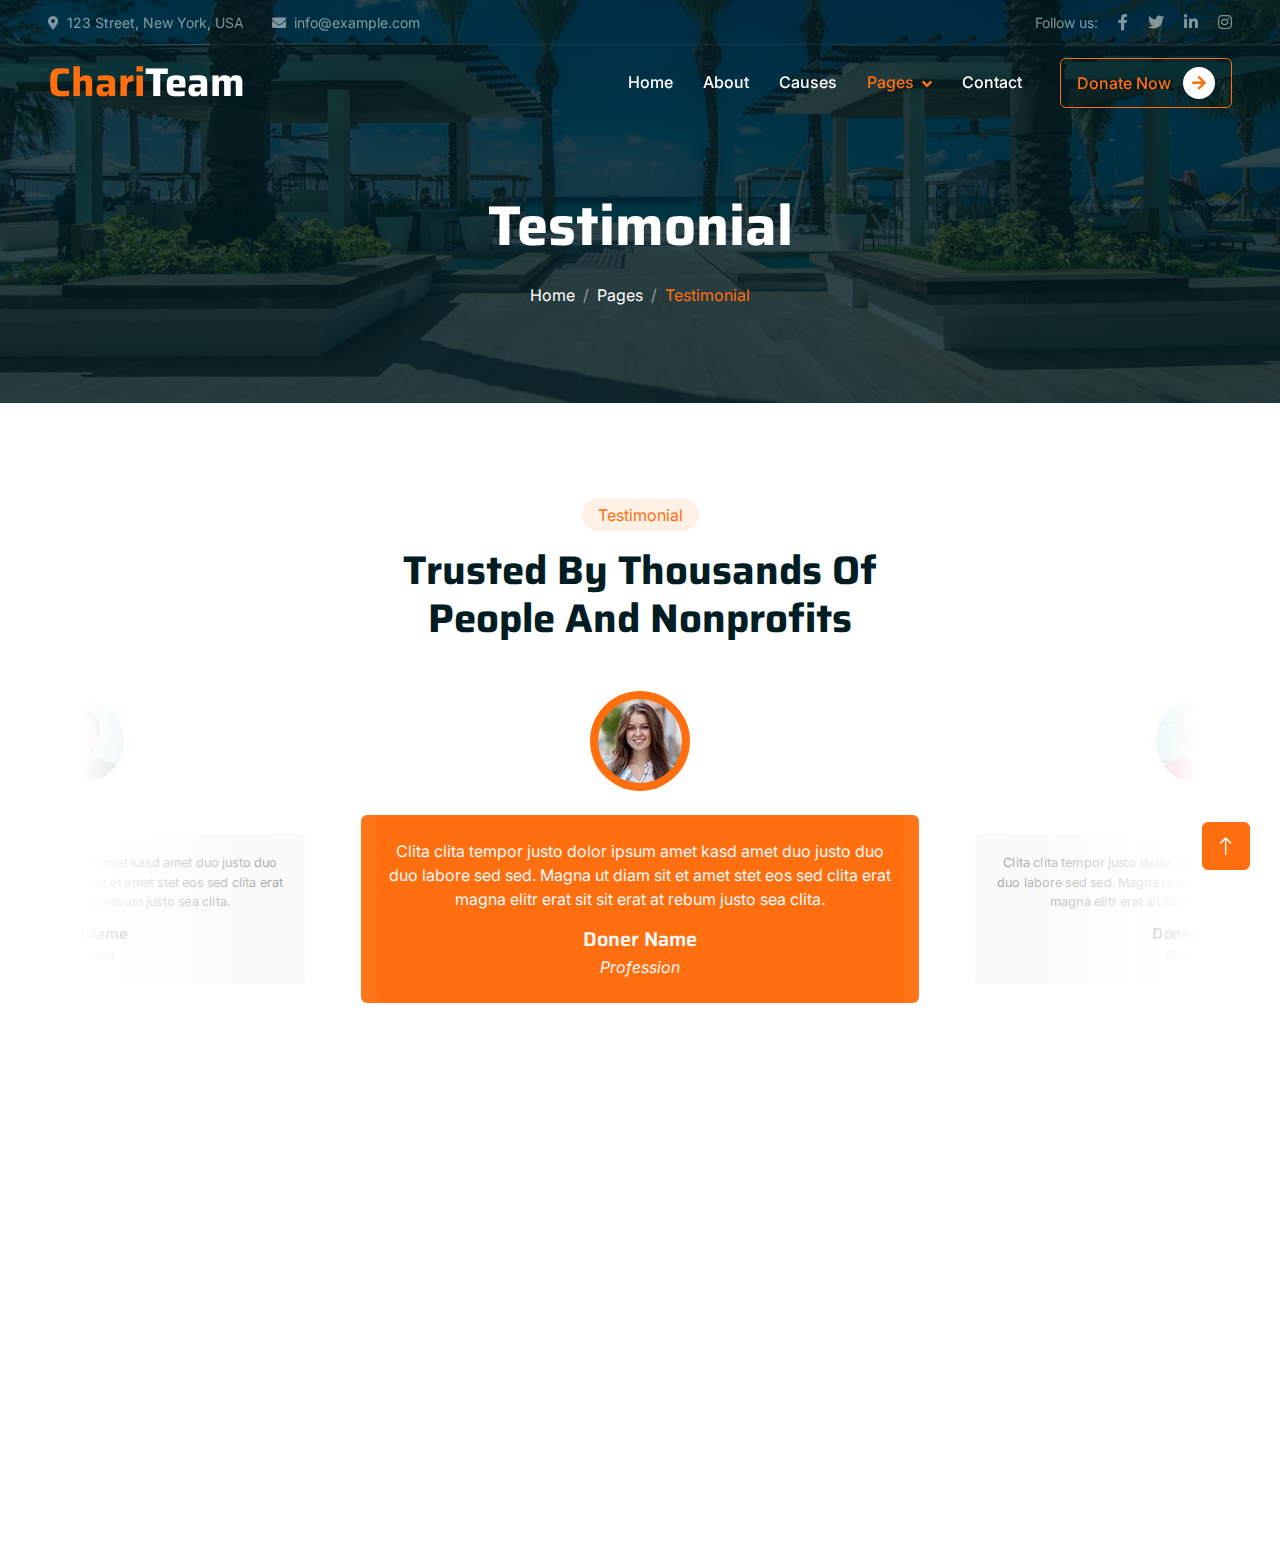
<file: testimonial.html>
<!DOCTYPE html>
<html lang="en">

<head>
    <meta charset="utf-8">
    <title>ChariTeam - Free Nonprofit Website Template</title>
    <meta content="width=device-width, initial-scale=1.0" name="viewport">
    <meta content="" name="keywords">
    <meta content="" name="description">

    <!-- Favicon -->
    <link href="img/favicon.ico" rel="icon">

    <!-- Google Web Fonts -->
    <link rel="preconnect" href="https://fonts.googleapis.com">
    <link rel="preconnect" href="https://fonts.gstatic.com" crossorigin>
    <link href="https://fonts.googleapis.com/css2?family=Inter:wght@400;500;600&family=Saira:wght@500;600;700&display=swap" rel="stylesheet"> 

    <!-- Icon Font Stylesheet -->
    <link href="https://cdnjs.cloudflare.com/ajax/libs/font-awesome/5.10.0/css/all.min.css" rel="stylesheet">
    <link href="https://cdn.jsdelivr.net/npm/bootstrap-icons@1.4.1/font/bootstrap-icons.css" rel="stylesheet">

    <!-- Libraries Stylesheet -->
    <link href="lib/animate/animate.min.css" rel="stylesheet">
    <link href="lib/owlcarousel/assets/owl.carousel.min.css" rel="stylesheet">

    <!-- Customized Bootstrap Stylesheet -->
    <link href="css/bootstrap.min.css" rel="stylesheet">

    <!-- Template Stylesheet -->
    <link href="css/style.css" rel="stylesheet">
</head>

<body>
    <!-- Spinner Start -->
    <div id="spinner" class="show bg-white position-fixed translate-middle w-100 vh-100 top-50 start-50 d-flex align-items-center justify-content-center">
        <div class="spinner-grow text-primary" role="status"></div>
    </div>
    <!-- Spinner End -->


    <!-- Navbar Start -->
    <div class="container-fluid fixed-top px-0 wow fadeIn" data-wow-delay="0.1s">
        <div class="top-bar text-white-50 row gx-0 align-items-center d-none d-lg-flex">
            <div class="col-lg-6 px-5 text-start">
                <small><i class="fa fa-map-marker-alt me-2"></i>123 Street, New York, USA</small>
                <small class="ms-4"><i class="fa fa-envelope me-2"></i>info@example.com</small>
            </div>
            <div class="col-lg-6 px-5 text-end">
                <small>Follow us:</small>
                <a class="text-white-50 ms-3" href=""><i class="fab fa-facebook-f"></i></a>
                <a class="text-white-50 ms-3" href=""><i class="fab fa-twitter"></i></a>
                <a class="text-white-50 ms-3" href=""><i class="fab fa-linkedin-in"></i></a>
                <a class="text-white-50 ms-3" href=""><i class="fab fa-instagram"></i></a>
            </div>
        </div>

        <nav class="navbar navbar-expand-lg navbar-dark py-lg-0 px-lg-5 wow fadeIn" data-wow-delay="0.1s">
            <a href="index.html" class="navbar-brand ms-4 ms-lg-0">
                <h1 class="fw-bold text-primary m-0">Chari<span class="text-white">Team</span></h1>
            </a>
            <button type="button" class="navbar-toggler me-4" data-bs-toggle="collapse" data-bs-target="#navbarCollapse">
                <span class="navbar-toggler-icon"></span>
            </button>
            <div class="collapse navbar-collapse" id="navbarCollapse">
                <div class="navbar-nav ms-auto p-4 p-lg-0">
                    <a href="index.html" class="nav-item nav-link">Home</a>
                    <a href="about.html" class="nav-item nav-link">About</a>
                    <a href="causes.html" class="nav-item nav-link">Causes</a>
                    <div class="nav-item dropdown">
                        <a href="#" class="nav-link dropdown-toggle active" data-bs-toggle="dropdown">Pages</a>
                        <div class="dropdown-menu m-0">
                            <a href="service.html" class="dropdown-item">Service</a>
                            <a href="donate.html" class="dropdown-item">Donate</a>
                            <a href="team.html" class="dropdown-item">Our Team</a>
                            <a href="testimonial.html" class="dropdown-item active">Testimonial</a>
                            <a href="404.html" class="dropdown-item">404 Page</a>
                        </div>
                    </div>
                    <a href="contact.html" class="nav-item nav-link">Contact</a>
                </div>
                <div class="d-none d-lg-flex ms-2">
                    <a class="btn btn-outline-primary py-2 px-3" href="">
                        Donate Now
                        <div class="d-inline-flex btn-sm-square bg-white text-primary rounded-circle ms-2">
                            <i class="fa fa-arrow-right"></i>
                        </div>
                    </a>
                </div>
            </div>
        </nav>
    </div>
    <!-- Navbar End -->


    <!-- Page Header Start -->
    <div class="container-fluid page-header mb-5 wow fadeIn" data-wow-delay="0.1s">
        <div class="container text-center">
            <h1 class="display-4 text-white animated slideInDown mb-4">Testimonial</h1>
            <nav aria-label="breadcrumb animated slideInDown">
                <ol class="breadcrumb justify-content-center mb-0">
                    <li class="breadcrumb-item"><a class="text-white" href="#">Home</a></li>
                    <li class="breadcrumb-item"><a class="text-white" href="#">Pages</a></li>
                    <li class="breadcrumb-item text-primary active" aria-current="page">Testimonial</li>
                </ol>
            </nav>
        </div>
    </div>
    <!-- Page Header End -->


    <!-- Testimonial Start -->
    <div class="container-xxl py-5">
        <div class="container">
            <div class="text-center mx-auto mb-5 wow fadeInUp" data-wow-delay="0.1s" style="max-width: 500px;">
                <div class="d-inline-block rounded-pill bg-secondary text-primary py-1 px-3 mb-3">Testimonial</div>
                <h1 class="display-6 mb-5">Trusted By Thousands Of People And Nonprofits</h1>
            </div>
            <div class="owl-carousel testimonial-carousel wow fadeInUp" data-wow-delay="0.1s">
                <div class="testimonial-item text-center">
                    <img class="img-fluid bg-light rounded-circle p-2 mx-auto mb-4" src="img/testimonial-1.jpg" style="width: 100px; height: 100px;">
                    <div class="testimonial-text rounded text-center p-4">
                        <p>Clita clita tempor justo dolor ipsum amet kasd amet duo justo duo duo labore sed sed. Magna ut diam sit et amet stet eos sed clita erat magna elitr erat sit sit erat at rebum justo sea clita.</p>
                        <h5 class="mb-1">Doner Name</h5>
                        <span class="fst-italic">Profession</span>
                    </div>
                </div>
                <div class="testimonial-item text-center">
                    <img class="img-fluid bg-light rounded-circle p-2 mx-auto mb-4" src="img/testimonial-2.jpg" style="width: 100px; height: 100px;">
                    <div class="testimonial-text rounded text-center p-4">
                        <p>Clita clita tempor justo dolor ipsum amet kasd amet duo justo duo duo labore sed sed. Magna ut diam sit et amet stet eos sed clita erat magna elitr erat sit sit erat at rebum justo sea clita.</p>
                        <h5 class="mb-1">Doner Name</h5>
                        <span class="fst-italic">Profession</span>
                    </div>
                </div>
                <div class="testimonial-item text-center">
                    <img class="img-fluid bg-light rounded-circle p-2 mx-auto mb-4" src="img/testimonial-3.jpg" style="width: 100px; height: 100px;">
                    <div class="testimonial-text rounded text-center p-4">
                        <p>Clita clita tempor justo dolor ipsum amet kasd amet duo justo duo duo labore sed sed. Magna ut diam sit et amet stet eos sed clita erat magna elitr erat sit sit erat at rebum justo sea clita.</p>
                        <h5 class="mb-1">Doner Name</h5>
                        <span class="fst-italic">Profession</span>
                    </div>
                </div>
            </div>
        </div>
    </div>
    <!-- Testimonial End -->
        

    <!-- Footer Start -->
    <div class="container-fluid bg-dark text-white-50 footer mt-5 pt-5 wow fadeIn" data-wow-delay="0.1s">
        <div class="container py-5">
            <div class="row g-5">
                <div class="col-lg-3 col-md-6">
                    <h1 class="fw-bold text-primary mb-4">Chari<span class="text-white">Team</span></h1>
                    <p>Diam dolor diam ipsum sit. Aliqu diam amet diam et eos. Clita erat ipsum et lorem et sit, sed stet lorem sit clita</p>
                    <div class="d-flex pt-2">
                        <a class="btn btn-square me-1" href=""><i class="fab fa-twitter"></i></a>
                        <a class="btn btn-square me-1" href=""><i class="fab fa-facebook-f"></i></a>
                        <a class="btn btn-square me-1" href=""><i class="fab fa-youtube"></i></a>
                        <a class="btn btn-square me-0" href=""><i class="fab fa-linkedin-in"></i></a>
                    </div>
                </div>
                <div class="col-lg-3 col-md-6">
                    <h5 class="text-light mb-4">Address</h5>
                    <p><i class="fa fa-map-marker-alt me-3"></i>123 Street, New York, USA</p>
                    <p><i class="fa fa-phone-alt me-3"></i>+012 345 67890</p>
                    <p><i class="fa fa-envelope me-3"></i>info@example.com</p>
                </div>
                <div class="col-lg-3 col-md-6">
                    <h5 class="text-light mb-4">Quick Links</h5>
                    <a class="btn btn-link" href="">About Us</a>
                    <a class="btn btn-link" href="">Contact Us</a>
                    <a class="btn btn-link" href="">Our Services</a>
                    <a class="btn btn-link" href="">Terms & Condition</a>
                    <a class="btn btn-link" href="">Support</a>
                </div>
                <div class="col-lg-3 col-md-6">
                    <h5 class="text-light mb-4">Newsletter</h5>
                    <p>Dolor amet sit justo amet elitr clita ipsum elitr est.</p>
                    <div class="position-relative mx-auto" style="max-width: 400px;">
                        <input class="form-control bg-transparent w-100 py-3 ps-4 pe-5" type="text" placeholder="Your email">
                        <button type="button" class="btn btn-primary py-2 position-absolute top-0 end-0 mt-2 me-2">SignUp</button>
                    </div>
                </div>
            </div>
        </div>
        <div class="container-fluid copyright">
            <div class="container">
                <div class="row">
                    <div class="col-md-6 text-center text-md-start mb-3 mb-md-0">
                        &copy; <a href="#">Your Site Name</a>, All Right Reserved.
                    </div>
                    <div class="col-md-6 text-center text-md-end">
                        <!--/*** This template is free as long as you keep the footer author’s credit link/attribution link/backlink. If you'd like to use the template without the footer author’s credit link/attribution link/backlink, you can purchase the Credit Removal License from "https://htmlcodex.com/credit-removal". Thank you for your support. ***/-->
                        Designed By <a href="https://htmlcodex.com">HTML Codex</a>
                    </div>
                </div>
            </div>
        </div>
    </div>
    <!-- Footer End -->


    <!-- Back to Top -->
    <a href="#" class="btn btn-lg btn-primary btn-lg-square back-to-top"><i class="bi bi-arrow-up"></i></a>


    <!-- JavaScript Libraries -->
    <script src="https://code.jquery.com/jquery-3.4.1.min.js"></script>
    <script src="https://cdn.jsdelivr.net/npm/bootstrap@5.0.0/dist/js/bootstrap.bundle.min.js"></script>
    <script src="lib/wow/wow.min.js"></script>
    <script src="lib/easing/easing.min.js"></script>
    <script src="lib/waypoints/waypoints.min.js"></script>
    <script src="lib/owlcarousel/owl.carousel.min.js"></script>
    <script src="lib/parallax/parallax.min.js"></script>

    <!-- Template Javascript -->
    <script src="js/main.js"></script>
</body>

</html>
</file>
<file: css/style.css>
/********** Template CSS **********/
:root {
    --primary: #FF6F0F;
    --secondary: #FFF0E6;
    --light: #F8F8F9;
    --dark: #001D23;
}

.back-to-top {
    position: fixed;
    display: none;
    right: 30px;
    bottom: 30px;
    z-index: 99;
}


/*** Spinner ***/
#spinner {
    opacity: 0;
    visibility: hidden;
    transition: opacity .5s ease-out, visibility 0s linear .5s;
    z-index: 99999;
}

#spinner.show {
    transition: opacity .5s ease-out, visibility 0s linear 0s;
    visibility: visible;
    opacity: 1;
}


/*** Button ***/
.btn {
    font-weight: 500;
    transition: .5s;
}

.btn.btn-primary,
.btn.btn-outline-primary:hover {
    color: #FFFFFF;
}

.btn.btn-primary:hover {
    color: var(--primary);
    background: transparent;
}

.btn-square {
    width: 38px;
    height: 38px;
}

.btn-sm-square {
    width: 32px;
    height: 32px;
}

.btn-lg-square {
    width: 48px;
    height: 48px;
}

.btn-square,
.btn-sm-square,
.btn-lg-square {
    padding: 0;
    display: flex;
    align-items: center;
    justify-content: center;
    font-weight: normal;
}


/*** Navbar ***/
.fixed-top {
    transition: .5s;
}

.top-bar {
    height: 45px;
    border-bottom: 1px solid rgba(255, 255, 255, .07);
}

.navbar .dropdown-toggle::after {
    border: none;
    content: "\f107";
    font-family: "Font Awesome 5 Free";
    font-weight: 900;
    vertical-align: middle;
    margin-left: 8px;
}

.navbar .navbar-nav .nav-link {
    margin-right: 30px;
    padding: 25px 0;
    color: #FFFFFF;
    font-weight: 500;
    outline: none;
}

.navbar .navbar-nav .nav-link:hover,
.navbar .navbar-nav .nav-link.active {
    color: var(--primary);
}

@media (max-width: 991.98px) {
    .navbar .navbar-nav {
        margin-top: 10px;
        border-top: 1px solid rgba(0, 0, 0, .07);
        background: var(--dark);
    }

    .navbar .navbar-nav .nav-link {
        padding: 10px 0;
    }
}

@media (min-width: 992px) {
    .navbar .nav-item .dropdown-menu {
        display: block;
        visibility: hidden;
        top: 100%;
        transform: rotateX(-75deg);
        transform-origin: 0% 0%;
        transition: .5s;
        opacity: 0;
    }

    .navbar .nav-item:hover .dropdown-menu {
        transform: rotateX(0deg);
        visibility: visible;
        transition: .5s;
        opacity: 1;
    }
}


/*** Header ***/
.carousel-caption {
    top: 0;
    left: 0;
    right: 0;
    bottom: 0;
    display: flex;
    align-items: center;
    justify-content: center;
    text-align: center;
    background: rgba(0, 29, 35, .8);
    z-index: 1;
}

.carousel-control-prev,
.carousel-control-next {
    width: 15%;
}

.carousel-control-prev-icon,
.carousel-control-next-icon {
    width: 3rem;
    height: 3rem;
    background-color: var(--dark);
    border: 12px solid var(--dark);
    border-radius: 3rem;
}

@media (max-width: 768px) {
    #header-carousel .carousel-item {
        position: relative;
        min-height: 450px;
    }
    
    #header-carousel .carousel-item img {
        position: absolute;
        width: 100%;
        height: 100%;
        object-fit: cover;
    }
}

.page-header {
    padding-top: 12rem;
    padding-bottom: 6rem;
    background: linear-gradient(rgba(0, 29, 35, .8), rgba(0, 29, 35, .8)), url(../img/sample.avif) center center no-repeat;
    background-size: cover;
}

.page-header .breadcrumb-item+.breadcrumb-item::before {
    color: #999999;
}


/*** Causes ***/
.causes-item .progress {
    height: 5px;
    border-radius: 0;
    overflow: visible;
}

.causes-item .progress .progress-bar {
    position: relative;
    overflow: visible;
    width: 0px;
    border-radius: 0;
    transition: 5s;
}

.causes-item .progress .progress-bar span {
    position: absolute;
    top: -7px;
    right: 0;
    width: 40px;
    height: 19px;
    display: flex;
    align-items: center;
    justify-content: center;
    font-size: 12px;
    background: var(--primary);
    color: #FFFFFF;
}

.causes-item .causes-overlay {
    position: absolute;
    width: 100%;
    height: 0;
    top: 0;
    left: 0;
    display: flex;
    align-items: center;
    justify-content: center;
    background: rgba(0, 0, 0, .5);
    overflow: hidden;
    opacity: 0;
    transition: .5s;
}

.causes-item:hover .causes-overlay {
    height: 100%;
    opacity: 1;
}


/*** Service ***/
.service-item {
    box-shadow: 0 0 45px rgba(0, 0, 0, .06);
}


/*** Donate ***/
.donate {
    background: rgba(0, 29, 35, .8);
}

.btn-group .btn-light:hover,
.btn-group input[type="radio"]:checked+label {
    color: var(--primary);
    border-color: var(--primary);
}


/*** Team ***/
.team-item img {
    position: relative;
    top: 0;
    transition: .5s;
}

.team-item:hover img {
    top: -30px;
}

.team-item .team-text {
    position: relative;
    height: 100px;
    transition: .5s;
}

.team-item:hover .team-text {
    margin-top: -60px;
    height: 160px;
}

.team-item .team-text .team-social {
    opacity: 0;
    transition: .5s;
}

.team-item:hover .team-text .team-social {
    opacity: 1;
}

.team-item .team-social .btn {
    display: inline-flex;
    color: var(--primary);
    background: #FFFFFF;
    border-radius: 40px;
}

.team-item .team-social .btn:hover {
    color: #FFFFFF;
    background: var(--primary);
}


/*** Testimonial ***/
.testimonial-carousel::before {
    position: absolute;
    content: "";
    top: 0;
    left: 0;
    height: 100%;
    width: 0;
    background: linear-gradient(to right, rgba(255, 255, 255, 1) 0%, rgba(255, 255, 255, 0) 100%);
    z-index: 1;
}

.testimonial-carousel::after {
    position: absolute;
    content: "";
    top: 0;
    right: 0;
    height: 100%;
    width: 0;
    background: linear-gradient(to left, rgba(255, 255, 255, 1) 0%, rgba(255, 255, 255, 0) 100%);
    z-index: 1;
}

@media (min-width: 768px) {
    .testimonial-carousel::before,
    .testimonial-carousel::after {
        width: 200px;
    }
}

@media (min-width: 992px) {
    .testimonial-carousel::before,
    .testimonial-carousel::after {
        width: 300px;
    }
}

.testimonial-carousel .owl-item .testimonial-text {
    background: var(--light);
    transform: scale(.8);
    transition: .5s;
}

.testimonial-carousel .owl-item.center .testimonial-text {
    background: var(--primary);
    transform: scale(1);
}

.testimonial-carousel .owl-item .testimonial-text *,
.testimonial-carousel .owl-item .testimonial-item img {
    transition: .5s;
}

.testimonial-carousel .owl-item.center .testimonial-text * {
    color: var(--light) !important;
}

.testimonial-carousel .owl-item.center .testimonial-item img {
    background: var(--primary) !important;
} 

.testimonial-carousel .owl-nav {
    position: absolute;
    width: 350px;
    top: 15px;
    left: 50%;
    transform: translateX(-50%);
    display: flex;
    justify-content: space-between;
    opacity: 0;
    transition: .5s;
    z-index: 1;
}

.testimonial-carousel:hover .owl-nav {
    width: 300px;
    opacity: 1;
}

.testimonial-carousel .owl-nav .owl-prev,
.testimonial-carousel .owl-nav .owl-next {
    position: relative;
    color: var(--primary);
    font-size: 45px;
    transition: .5s;
}

.testimonial-carousel .owl-nav .owl-prev:hover,
.testimonial-carousel .owl-nav .owl-next:hover {
    color: var(--dark);
}


/*** Footer ***/

.footer .btn.btn-link {
    display: block;
    margin-bottom: 5px;
    padding: 0;
    text-align: left;
    color: rgba(255,255,255,0.5);
    font-weight: normal;
    text-transform: capitalize;
    transition: .3s;
}

.footer .btn.btn-link::before {
    position: relative;
    content: "\f105";
    font-family: "Font Awesome 5 Free";
    font-weight: 900;
    color: rgba(255,255,255,0.5);
    margin-right: 10px;
}

.footer .btn.btn-link:hover {
    color: var(--light);
    letter-spacing: 1px;
    box-shadow: none;
}

.footer .btn.btn-square {
    color: rgba(255,255,255,0.5);
    border: 1px solid rgba(255,255,255,0.5);
}

.footer .btn.btn-square:hover {
    color: var(--secondary);
    border-color: var(--light);
}

.footer .copyright {
    padding: 25px 0;
    font-size: 15px;
    border-top: 1px solid rgba(256, 256, 256, .1);
}

.footer .copyright a {
    color: var(--secondary);
}

.footer .copyright a:hover {
    color: var(--primary);
}

img {
    width: 100%;
    height: 100%;
}
</file>
